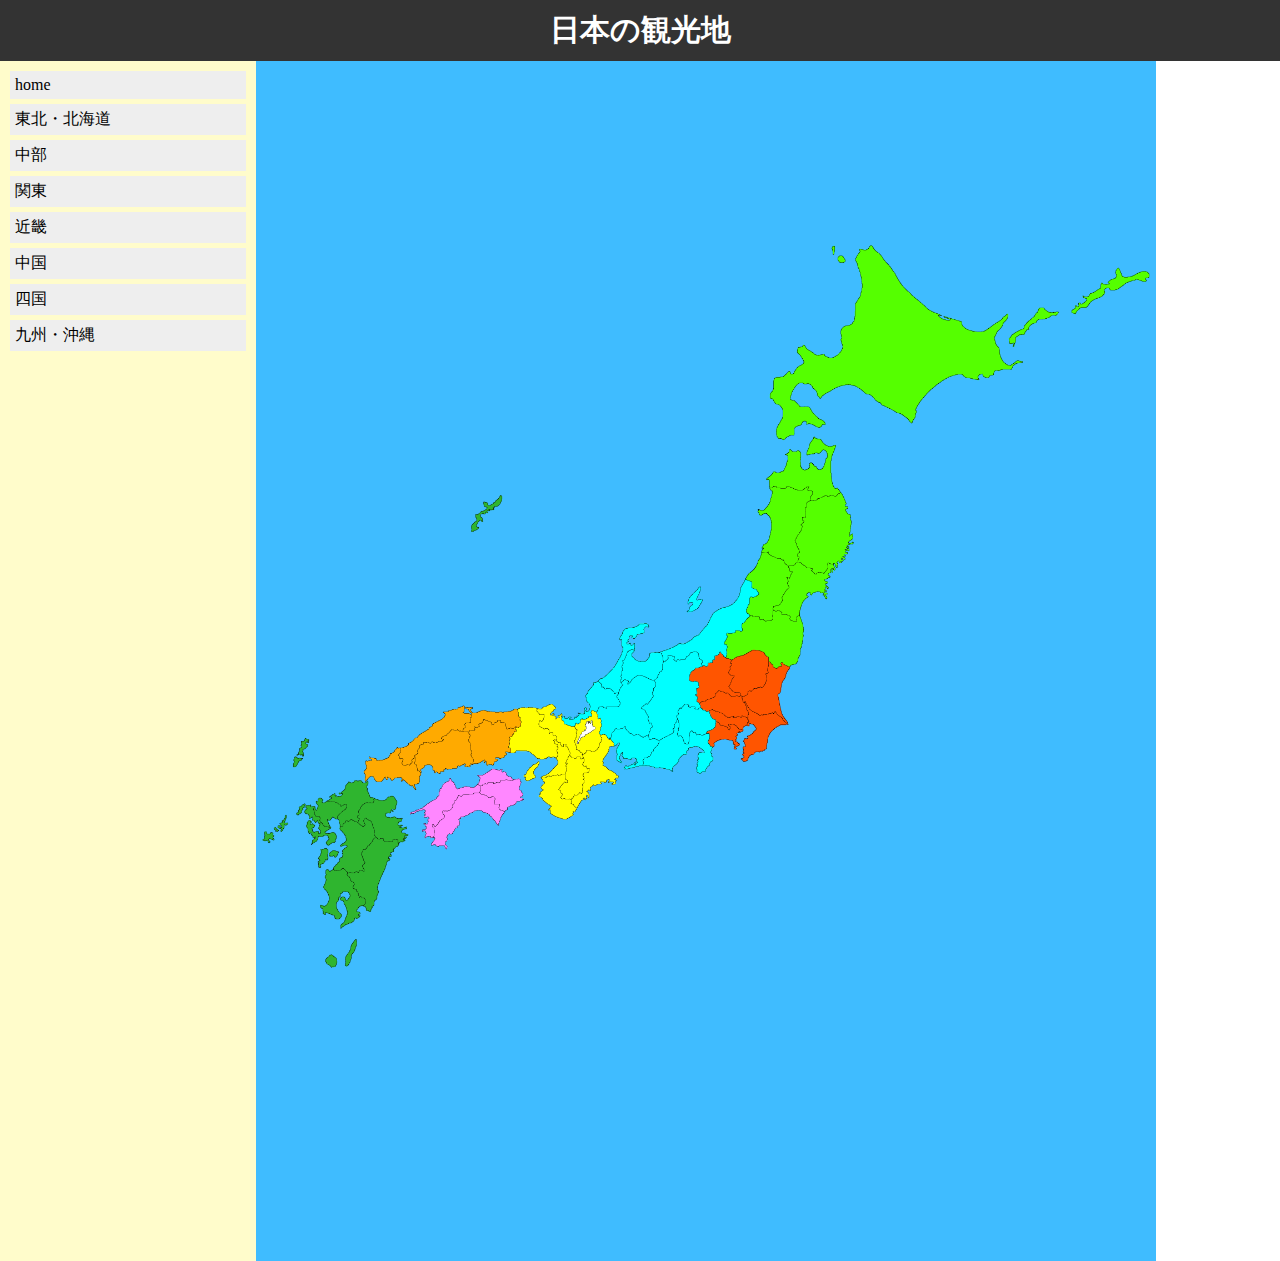
<file: index.html>
<!DOCTYPE html>
<html lang="ja">

<head>
    <meta charset="UTF-8">
    <title>home</title>
    <link rel="stylesheet" type="text/css" href="./css/index.css">
</head>

<body>
    <!-- <h1 id="title"><a >日本の観光地</a></h1> -->
    <h1 id="title"><a href="index.html">日本の観光地</a></h1>

    <div id="container">
        <div class="sidebar">
            <ul>
                <li><a href="index.html">home</a></li>
                <li><a href="hokkaidou・touhoku.html">東北・北海道</a></li>
                <li><a href="tyuubu.html">中部</a></li>
                <li><a href="kanto.html">関東</a></li>
                <li><a href="kinki.html">近畿</a></li>
                <li><a href="chugoku.html">中国</a></li>
                <li><a href="sikoku.html">四国</a></li>
                <li><a href="kyushu_okinawa.html">九州・沖縄</a></li>
            </ul>
        </div>
        <img src="img/全体２.PNG" usemap="#image-map" width="900px" height="1200px" id="tizu">

        <map name="image-map">
            <area target="" alt="東北・北海道" title="東北・北海道" href="hokkaidou・touhoku.html" coords="573,168,626,167,689,231,795,232,860,185,898,194,898,241,785,311,666,387,620,395,610,505,558,616,533,606,526,601,524,605,519,607,513,600,512,595,504,589,496,589,486,594,476,598,471,597,471,584,469,579,472,572,478,572,482,569,486,570,486,563,489,560,494,555,490,550,493,543,493,537,498,537,503,533,501,528,496,526,496,520,487,517,476,490,504,382,496,311,550,243" shape="poly">
            <area target="" alt="関東" title="関東" href="kanto.html" coords="561,619,534,607,529,604,525,602,526,605,520,610,516,605,513,603,512,601,511,599,507,595,506,593,503,592,500,592,497,591,491,593,488,595,484,596,476,601,472,599,469,599,467,596,465,594,463,596,460,598,460,601,458,602,456,604,454,604,450,607,447,605,443,608,439,610,437,612,434,615,432,619,437,621,440,621,444,626,440,629,441,634,440,635,441,637,441,642,444,644,444,648,450,652,451,650,454,657,460,661,459,669,452,671,450,673,453,673,454,678,452,681,452,683,454,686,460,689,494,719,534,715,548,692,562,646" shape="poly">
            <area target="" alt="中部" title="中部" href="tyuubu.html" coords="469,509,495,521,495,527,499,528,502,534,498,535,494,535,486,542,486,550,494,555,484,564,484,569,479,569,471,569,469,577,470,586,469,596,463,590,460,593,455,595,454,601,450,605,446,604,439,607,434,612,434,618,435,621,441,621,442,626,440,628,440,632,438,635,442,638,440,641,444,644,444,647,450,650,453,650,455,656,458,659,457,663,450,670,447,672,444,673,444,681,485,718,441,742,385,741,366,711,356,698,358,687,356,683,352,679,348,673,344,674,346,663,346,658,342,655,342,650,335,656,333,663,318,667,307,663,305,656,303,650,301,587,383,518" shape="poly">
            <area target="" alt="近畿" title="近畿" href="kinki.html" coords="385,742,355,698,358,687,348,673,344,674,345,659,342,655,340,652,335,650,336,655,327,659,324,665,318,667,308,665,305,660,303,610,256,620,263,655,265,661,264,667,260,669,261,674,254,678,253,688,263,709,278,749,296,782,344,770" shape="poly">
            <area target="" alt="中国" title="中国" href="chugoku.html" coords="255,619,264,659,264,665,259,669,260,674,253,678,252,688,262,707,235,706,208,711,175,720,163,739,137,728,114,720,108,722,87,686,161,638" shape="poly">
            <area target="" alt="四国" title="四国" href="sikoku.html" coords="277,750,295,782,174,814,147,751,163,741,175,720,208,711,235,706,262,707" shape="poly">
            <area target="" alt="九州" title="沖縄" href="kyushu_okinawa.html" coords="85,688,108,723,114,720,162,741,146,751,173,814,135,860,102,914,64,914,56,853,47,785,2,797,1,747,20,721,29,679,57,663" shape="poly">
            <area target="" alt="沖縄" title="沖縄" href="kyushu_okinawa.html" coords="231,450,77" shape="circle">
        </map>
</body>

</html>
</file>
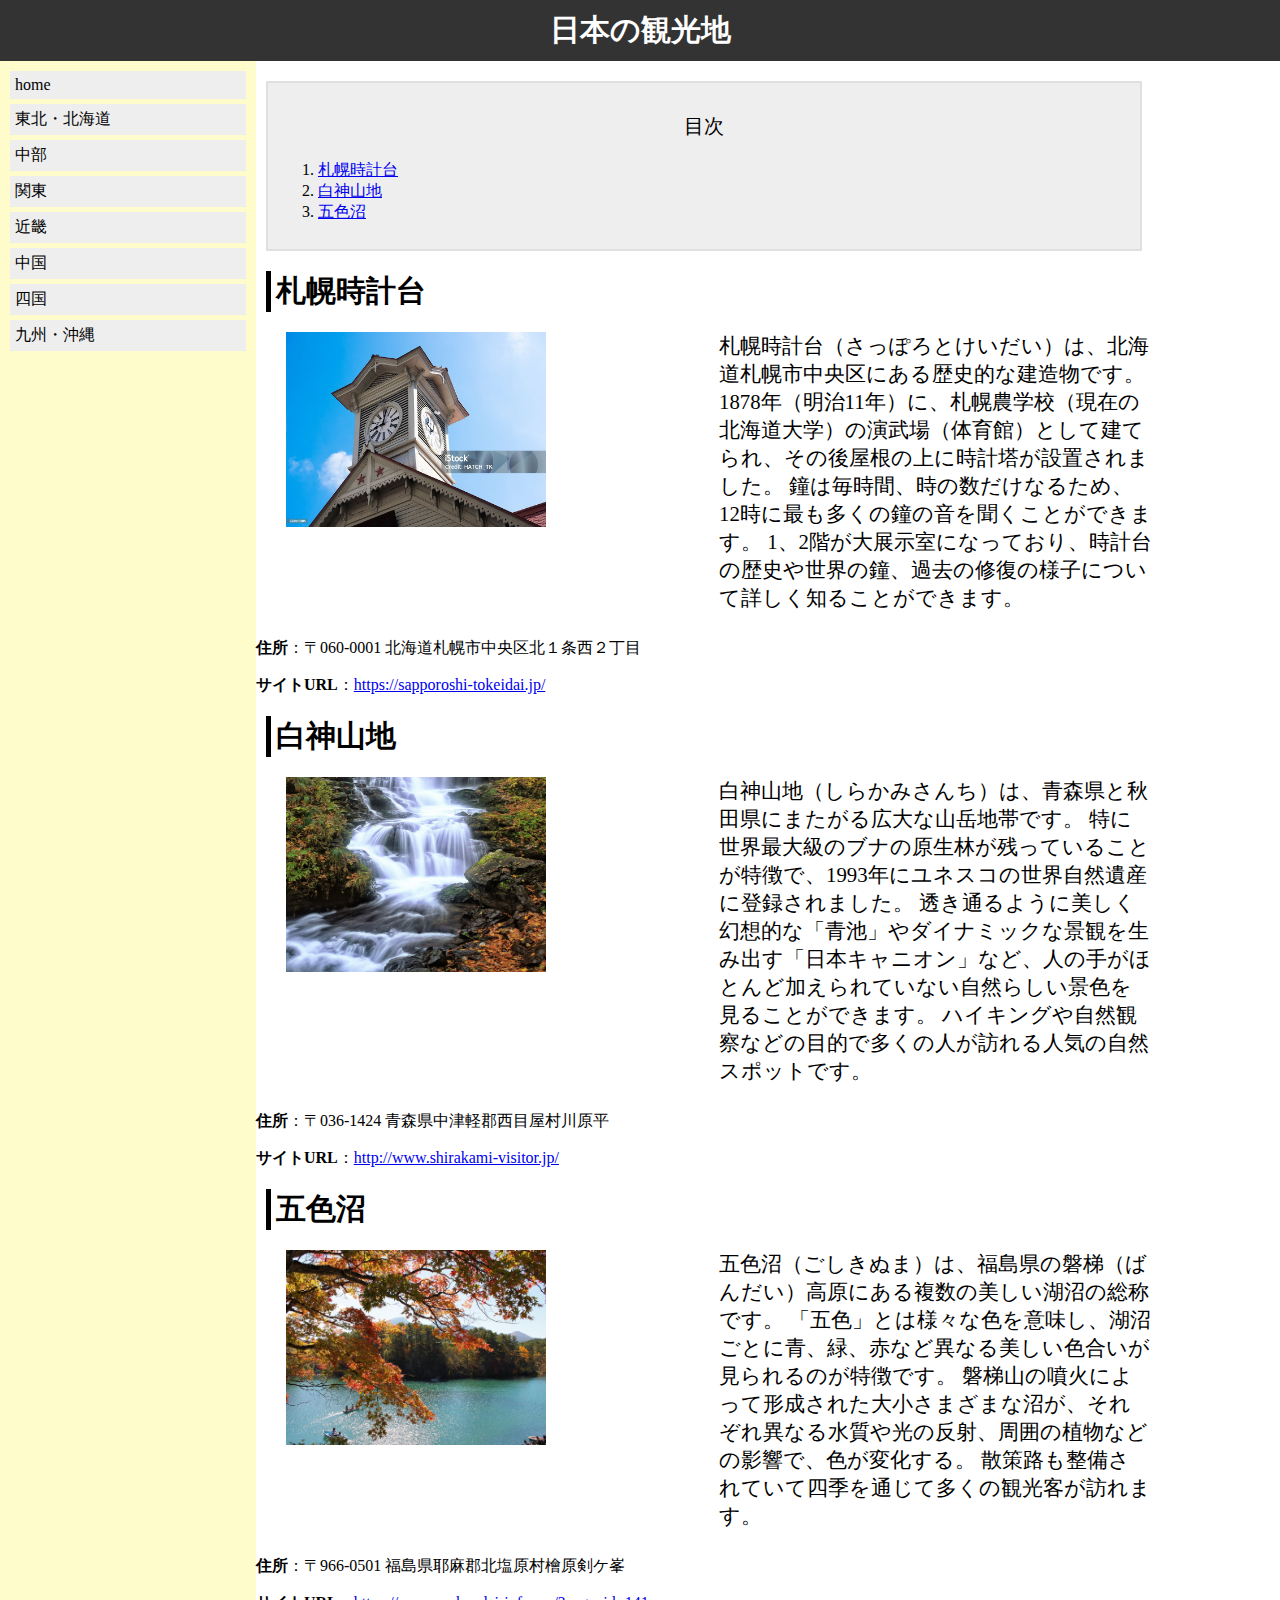
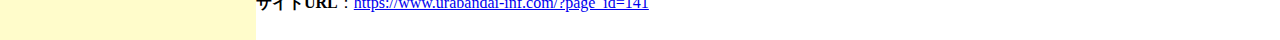
<file: hokkaidou・touhoku.html>
<!DOCTYPE html>
<html lang="ja">

<head>
    <meta charset="UTF-8">
    <title>hokkaidou・touhoku</title>
    <link rel="stylesheet" type="text/css" href="./css/index.css">
</head>

<body>
    <h1 id="title"><a href="index.html">日本の観光地</a></h1>

    <div id="container">
        <div class="sidebar">
            <ul>
                <li><a href="index.html">home</a></li>
                <li><a href="hokkaidou・touhoku.html">東北・北海道</a></li>
                <li><a href="tyuubu.html">中部</a></li>
                <li><a href="kanto.html">関東</a></li>
                <li><a href="kinki.html">近畿</a></li>
                <li><a href="chugoku.html">中国</a></li>
                <li><a href="sikoku.html">四国</a></li>
                <li><a href="kyushu_okinawa.html">九州・沖縄</a></li>
            </ul>
        </div>

        <div class="content">
            <div class="mokuji">
                <p>目次</p>
                <ol>
                    <li><a href="#id1">札幌時計台</a></li>
                    <li><a href="#id2">白神山地</a></li>
                    <li><a href="#id3">五色沼</a></li>
                </ol>
            </div>
            <div>
                <h2 id="id1">札幌時計台</h2>
            </div>
            <div id="container_2">
                <div class="shasin">
                    <img src="img/istockphoto-528498804-1024x1024.jpg" alt="札幌時計台の外観" width="260" height="195">
                </div>
                <div class="setumei">
                    札幌時計台（さっぽろとけいだい）は、北海道札幌市中央区にある歴史的な建造物です。
                    1878年（明治11年）に、札幌農学校（現在の北海道大学）の演武場（体育館）として建てられ、その後屋根の上に時計塔が設置されました。
                    鐘は毎時間、時の数だけなるため、12時に最も多くの鐘の音を聞くことができます。
                    1、2階が大展示室になっており、時計台の歴史や世界の鐘、過去の修復の様子について詳しく知ることができます。
                </div>
            </div>
            <div calss="shousai">
                <p><strong>住所</strong>：〒060-0001 北海道札幌市中央区北１条西２丁目</p>
                <p><strong>サイトURL</strong>：<a href="https://sapporoshi-tokeidai.jp/">https://sapporoshi-tokeidai.jp/</a>
                </p>
            </div>

            <div>
                <h2 id="id2">白神山地</h2>
            </div>
            <div id="container_2">
                <div class="shasin">
                    <img src="img/a-small-waterfall-2206085_1280.jpg" alt="白神山地の滝" width="260" height="195">
                </div>
                <div class="setumei">
                    白神山地（しらかみさんち）は、青森県と秋田県にまたがる広大な山岳地帯です。
                    特に世界最大級のブナの原生林が残っていることが特徴で、1993年にユネスコの世界自然遺産に登録されました。
                    透き通るように美しく幻想的な「青池」やダイナミックな景観を生み出す「日本キャニオン」など、人の手がほとんど加えられていない自然らしい景色を見ることができます。
                    ハイキングや自然観察などの目的で多くの人が訪れる人気の自然スポットです。
                </div>
            </div>
            <div calss="shousai">
                <p><strong>住所</strong>：〒036-1424 青森県中津軽郡西目屋村川原平</p>
                <p><strong>サイトURL</strong>：<a
                        href="http://www.shirakami-visitor.jp/">http://www.shirakami-visitor.jp/</a></p>
            </div>

            <div>
                <h2 id="id3">五色沼</h2>
            </div>
            <div id="container_2">
                <div class="shasin">
                    <img src="img/mt-bandai-1199204_1280.jpg" alt="五色沼" width="260" height="195">
                </div>
                <div class="setumei">
                    五色沼（ごしきぬま）は、福島県の磐梯（ばんだい）高原にある複数の美しい湖沼の総称です。
                    「五色」とは様々な色を意味し、湖沼ごとに青、緑、赤など異なる美しい色合いが見られるのが特徴です。
                    磐梯山の噴火によって形成された大小さまざまな沼が、それぞれ異なる水質や光の反射、周囲の植物などの影響で、色が変化する。
                    散策路も整備されていて四季を通じて多くの観光客が訪れます。
                </div>
            </div>
            <div calss="shousai">
                <p><strong>住所</strong>：〒966-0501 福島県耶麻郡北塩原村檜原剣ケ峯</p>
                <p><strong>サイトURL</strong>：<a
                        href="https://www.urabandai-inf.com/?page_id=141">https://www.urabandai-inf.com/?page_id=141</a>
                </p>
            </div>
        </div>
    </div>
</body>

</html>
</file>
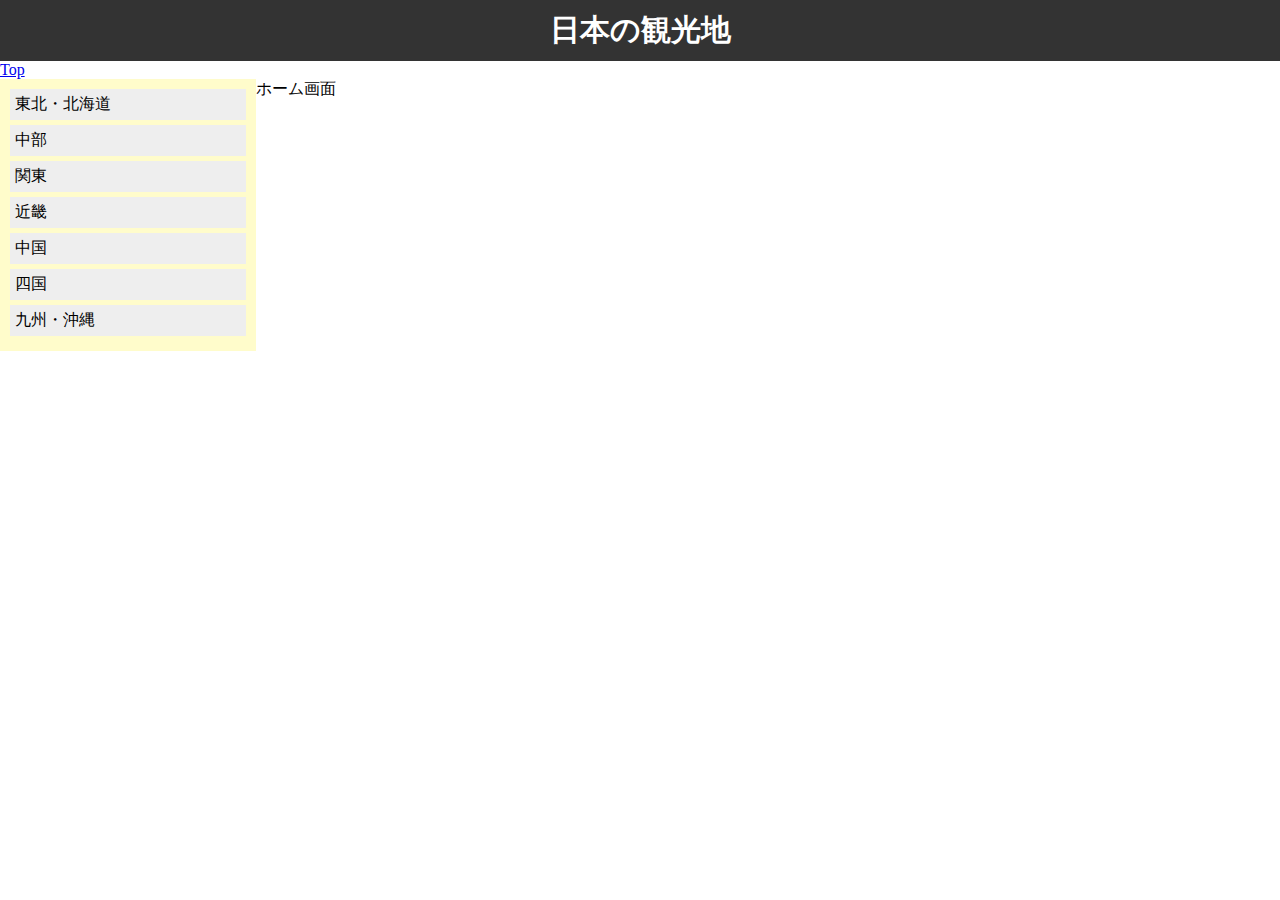
<file: imdex.html>
<!DOCTYPE html>
<html lang="ja">

<head>
    <meta charset="UTF-8">
    <title>home</title>
    <link rel="stylesheet" type="text/css" href="./css/index.css">
</head>

<body>
    <!-- <h1 id="title"><a >日本の観光地</a></h1> -->
    <h1 id="title"><a href="home.html">日本の観光地</a></h1>

    <a href="#" id="top">Top</a>

    <div id="container">
        <div class="sidebar">
            <ul>
                <li><a href="">東北・北海道</a></li>
                <li><a href="">中部</a></li>
                <li><a href="kantou.html">関東</a></li>
                <li><a href="">近畿</a></li>
                <li><a href="">中国</a></li>
                <li><a href="">四国</a></li>
                <li><a href="">九州・沖縄</a></li>
            </ul>
        </div>
        ホーム画面
</body>

</html>
</file>
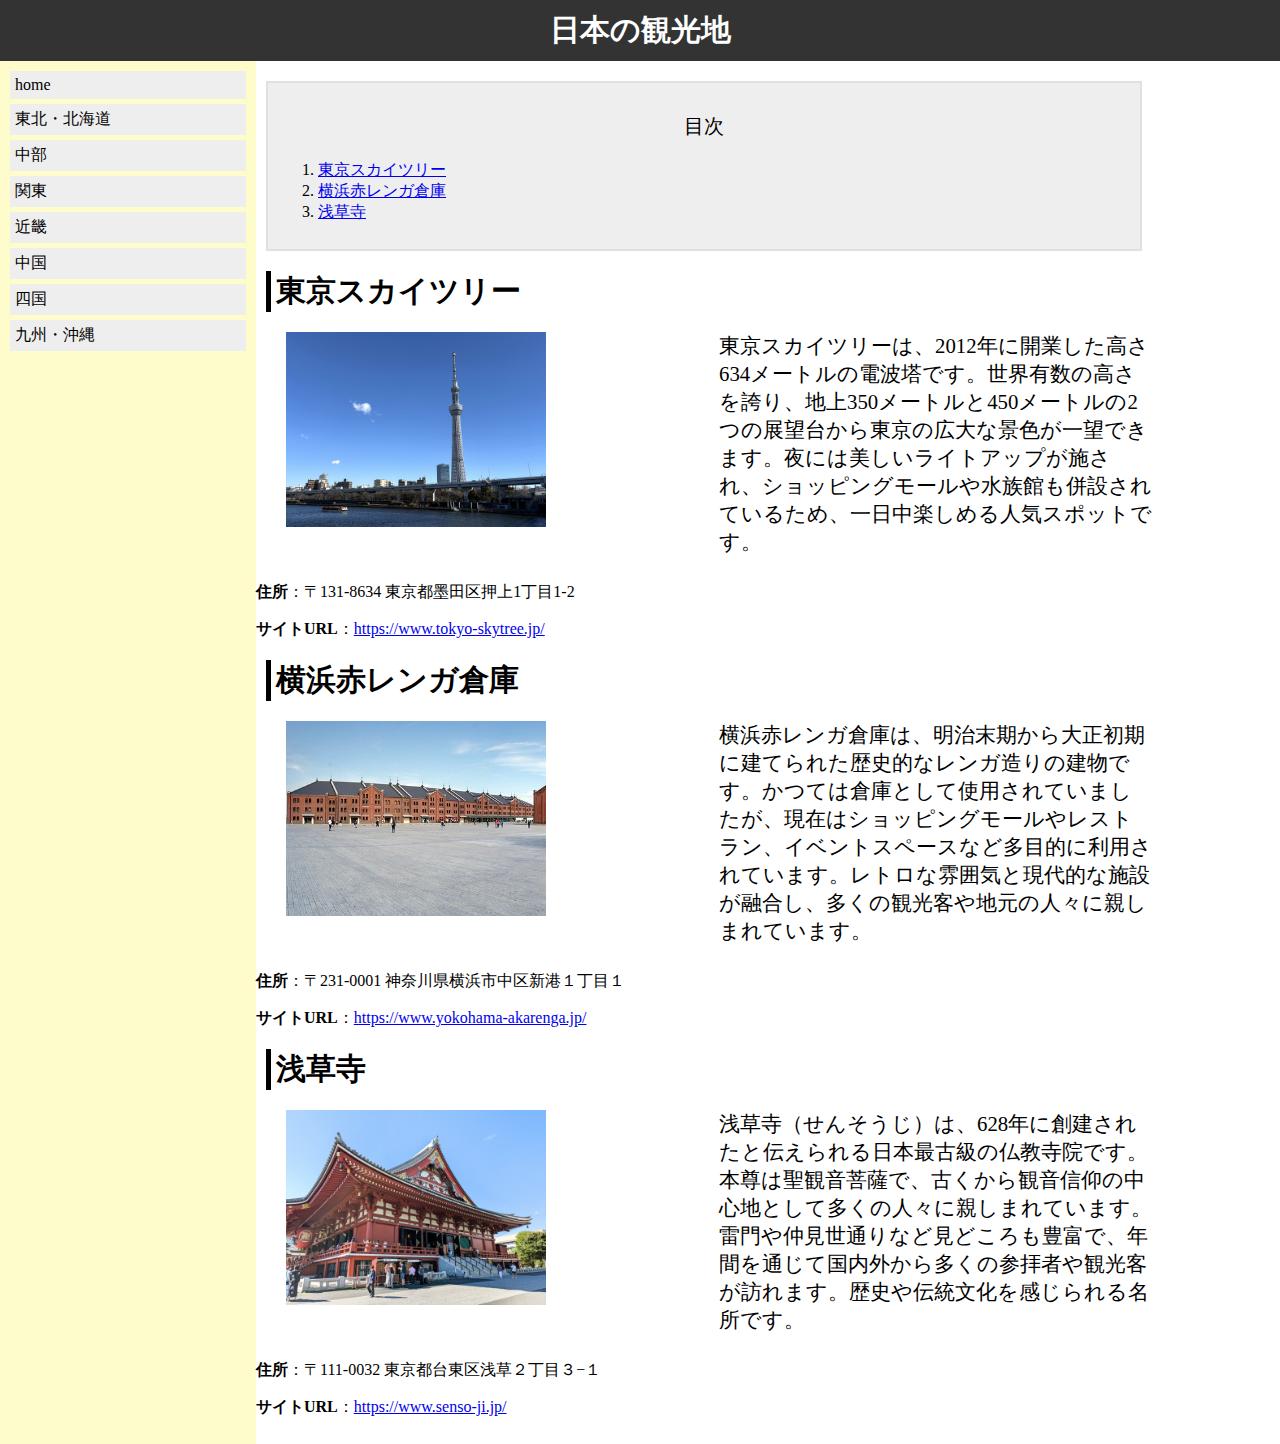
<file: kanto.html>
<!DOCTYPE html>
<html lang="ja">

<head>
    <meta charset="UTF-8">
    <title>kantou</title>
    <link rel="stylesheet" type="text/css" href="./css/index.css">
</head>

<body>
    <h1 id="title"><a href="index.html">日本の観光地</a></h1>

    <div id="container">
        <div class="sidebar">
            <ul>
                <li><a href="index.html">home</a></li>
                <li><a href="hokkaidou・touhoku.html">東北・北海道</a></li>
                <li><a href="tyuubu.html">中部</a></li>
                <li><a href="kanto.html">関東</a></li>
                <li><a href="kinki.html">近畿</a></li>
                <li><a href="chugoku.html">中国</a></li>
                <li><a href="sikoku.html">四国</a></li>
                <li><a href="kyushu_okinawa.html">九州・沖縄</a></li>
            </ul>
        </div>

        <div class="content">
            <div class="mokuji">
                <p>目次</p>
                <ol>
                    <li><a href="#id1">東京スカイツリー</a></li>
                    <li><a href="#id2">横浜赤レンガ倉庫</a></li>
                    <li><a href="#id3">浅草寺</a></li>
                </ol>
            </div>
            <div>
                <h2 id="id1">東京スカイツリー</h2>
            </div>
            <div id="container_2">
                <div class="shasin">
                    <img src="img/32028894_s.jpg" alt="東京タワーの外観" width="260" height="195">
                </div>
                <div class="setumei">
                    東京スカイツリーは、2012年に開業した高さ634メートルの電波塔です。世界有数の高さを誇り、地上350メートルと450メートルの2つの展望台から東京の広大な景色が一望できます。夜には美しいライトアップが施され、ショッピングモールや水族館も併設されているため、一日中楽しめる人気スポットです。
                </div>
            </div>
            <div calss="shousai">
                <p><strong>住所</strong>：〒131-8634 東京都墨田区押上1丁目1-2</p>
                <p><strong>サイトURL</strong>：<a href="https://www.tokyo-skytree.jp/">https://www.tokyo-skytree.jp/</a></p>
            </div>

            <div>
                <h2 id="id2">横浜赤レンガ倉庫</h2>
            </div>
            <div id="container_2">
                <div class="shasin">
                    <img src="img/architecture-3090014_640.jpg" alt="横浜赤レンガ倉庫の外観" width="260" height="195">
                </div>
                <div class="setumei">
                    横浜赤レンガ倉庫は、明治末期から大正初期に建てられた歴史的なレンガ造りの建物です。かつては倉庫として使用されていましたが、現在はショッピングモールやレストラン、イベントスペースなど多目的に利用されています。レトロな雰囲気と現代的な施設が融合し、多くの観光客や地元の人々に親しまれています。
                </div>
            </div>
            <div calss="shousai">
                <p><strong>住所</strong>：〒231-0001 神奈川県横浜市中区新港１丁目１</p>
                <p><strong>サイトURL</strong>：<a
                        href="https://www.yokohama-akarenga.jp/">https://www.yokohama-akarenga.jp/</a></p>
            </div>

            <div>
                <h2 id="id3">浅草寺</h2>
            </div>
            <div id="container_2">
                <div class="shasin">
                    <img src="img/32313545_s.jpg" alt="浅草寺の外観" width="260" height="195">
                </div>
                <div class="setumei">
                    浅草寺（せんそうじ）は、628年に創建されたと伝えられる日本最古級の仏教寺院です。本尊は聖観音菩薩で、古くから観音信仰の中心地として多くの人々に親しまれています。雷門や仲見世通りなど見どころも豊富で、年間を通じて国内外から多くの参拝者や観光客が訪れます。歴史や伝統文化を感じられる名所です。
                </div>
            </div>
            <div calss="shousai">
                <p><strong>住所</strong>：〒111-0032 東京都台東区浅草２丁目３−１</p>
                <p><strong>サイトURL</strong>：<a href="https://www.senso-ji.jp/">https://www.senso-ji.jp/</a></p>
            </div>

        </div>
    </div>
</body>

</html>
</file>
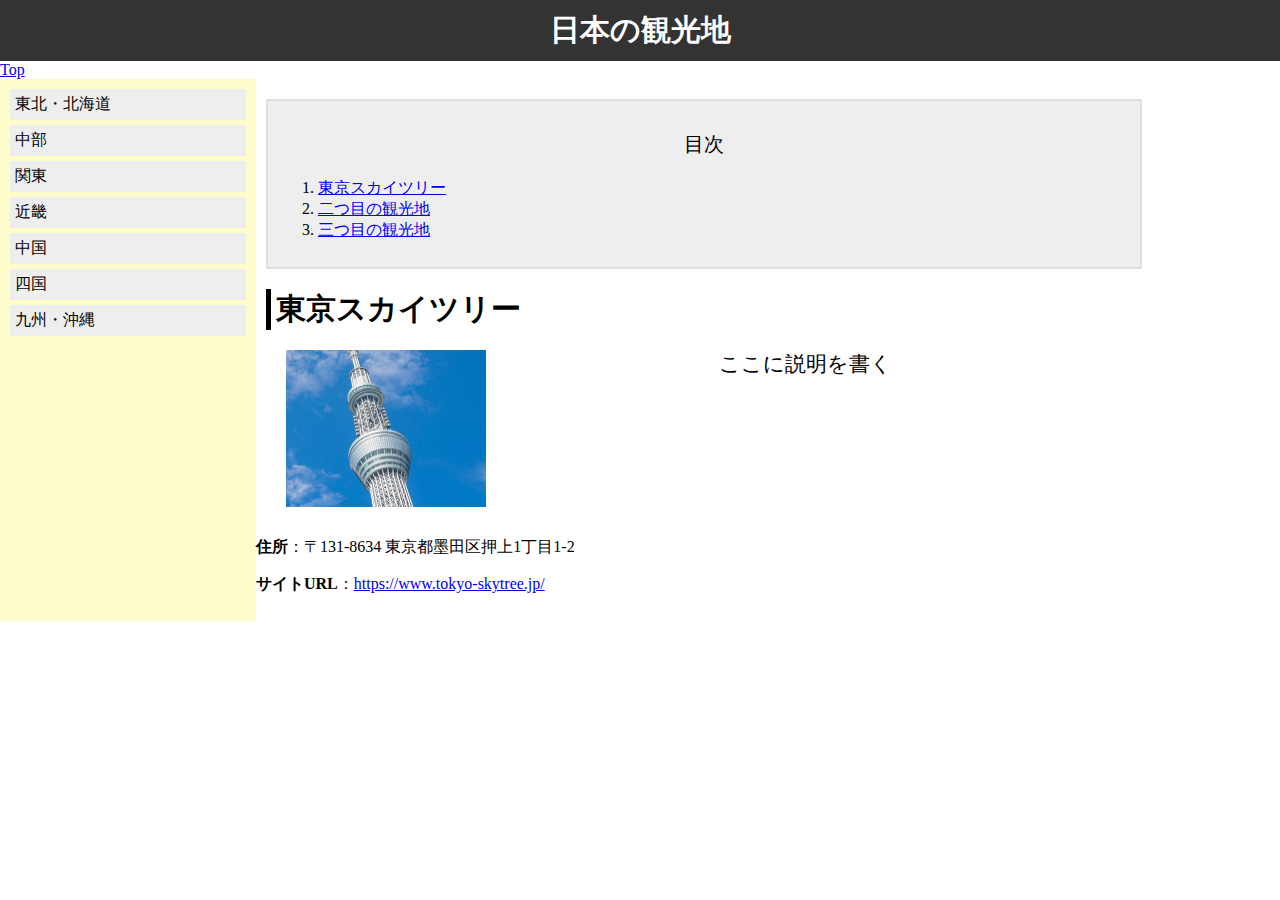
<file: kantou.html>
<!DOCTYPE html>
<html lang="ja">

<head>
    <meta charset="UTF-8">
    <title>kantou</title>
    <link rel="stylesheet" type="text/css" href="./css/index.css">
</head>

<body>
    <h1 id="title"><a href="home.html">日本の観光地</a></h1>

    <a href="#" id="top">Top</a>

    <div id="container">
        <div class="sidebar">
            <ul>
                <li><a href="">東北・北海道</a></li>
                <li><a href="">中部</a></li>
                <li><a href="kantou.html">関東</a></li>
                <li><a href="">近畿</a></li>
                <li><a href="">中国</a></li>
                <li><a href="">四国</a></li>
                <li><a href="">九州・沖縄</a></li>
            </ul>
        </div>

        <div class="content">
            <div class="mokuji">
                <p>目次</p>
                <ol>
                    <li><a href="#id1">東京スカイツリー</a></li>
                    <li><a href="#id2">二つ目の観光地</a></li>
                    <li><a href="#id3">三つ目の観光地</a></li>
                </ol>
            </div>
            <div>
                <h2 id="id1">東京スカイツリー</h2>
            </div>
            <div id="container_2">
                <div class="shasin">
                    <img src="img/sky.jpg" alt="東京タワーの外観" width="200" height="157">
                    <!-- <img src="img/sky.jpg" alt="東京タワーの外観" width="400" height="315"> -->
                </div>
                <div class="setumei">
                    ここに説明を書く
                </div>
            </div>
            <div calss="shousai">
                <p><strong>住所</strong>：〒131-8634 東京都墨田区押上1丁目1-2</p>
                <p><strong>サイトURL</strong>：<a href="https://www.tokyo-skytree.jp/">https://www.tokyo-skytree.jp/</a></p>
            </div>
        </div>
    </div>
</body>

</html>
</file>
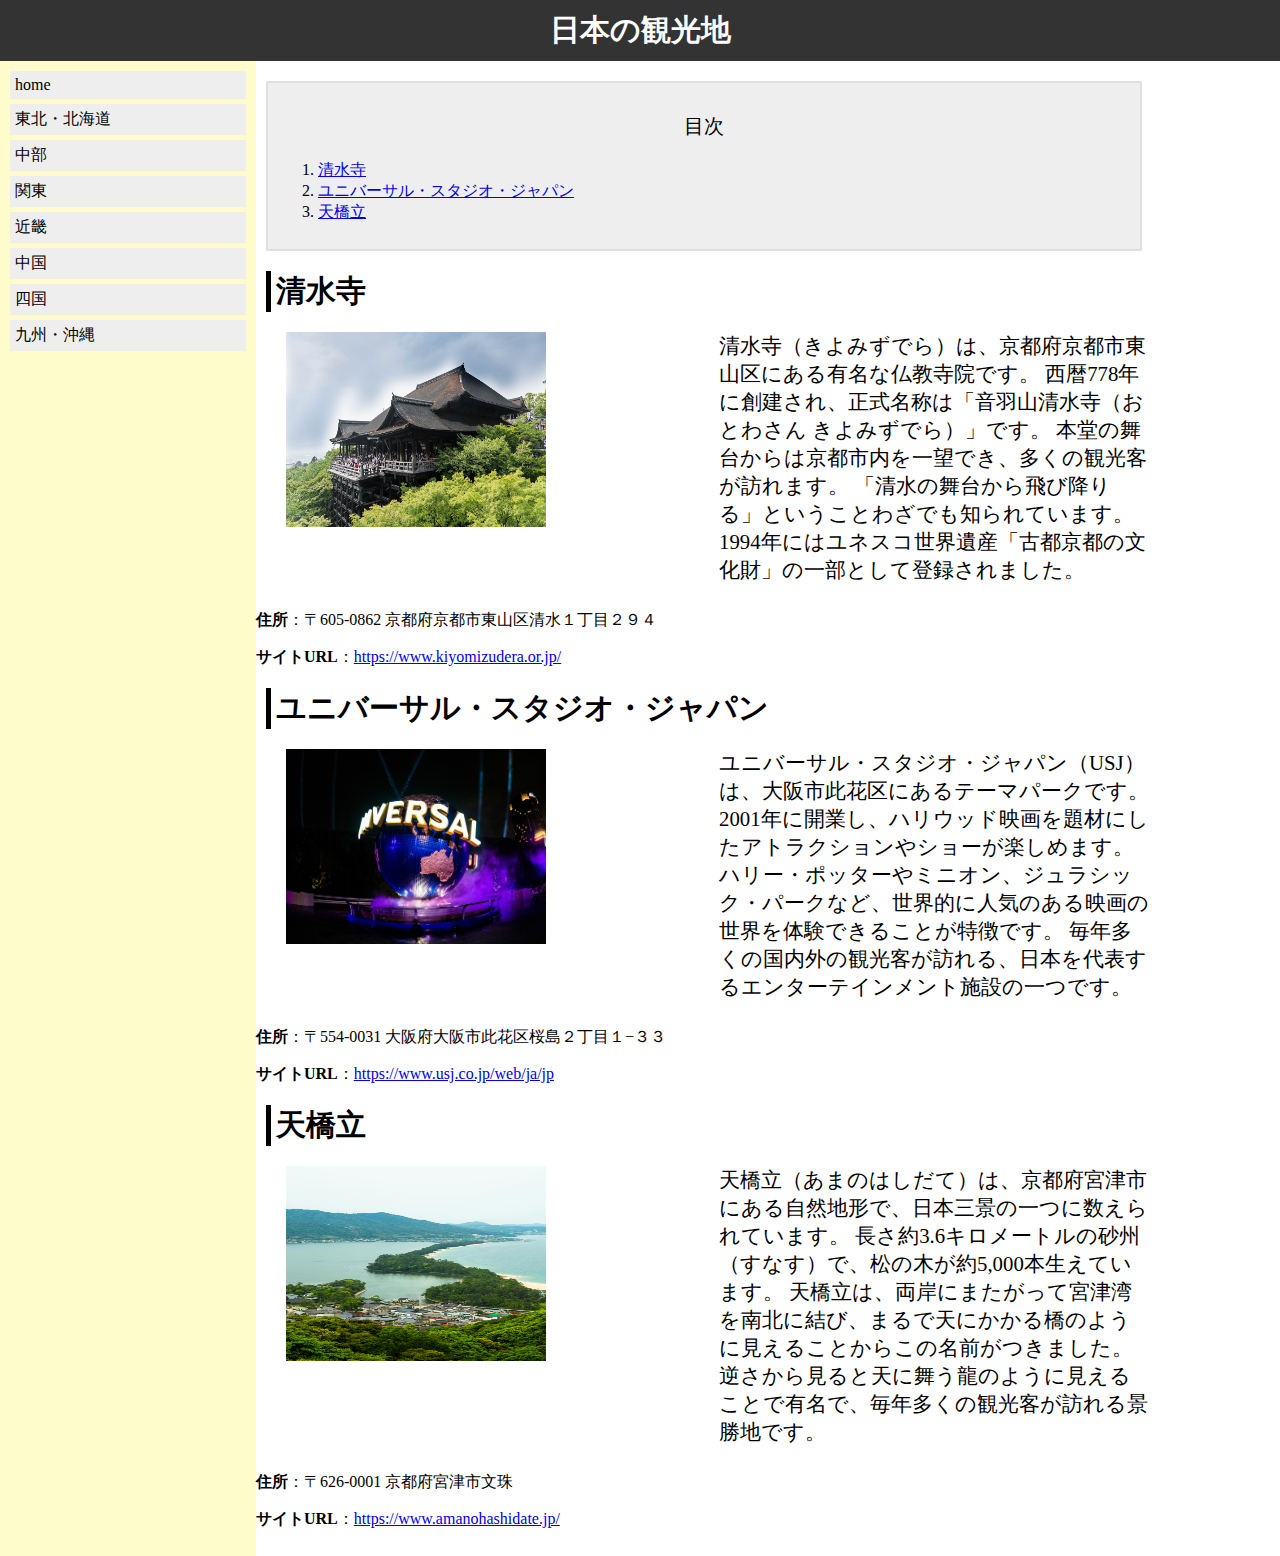
<file: kinki.html>
<!DOCTYPE html>
<html lang="ja">

<head>
    <meta charset="UTF-8">
    <title>kinki</title>
    <link rel="stylesheet" type="text/css" href="./css/index.css">
</head>

<body>
    <h1 id="title"><a href="index.html">日本の観光地</a></h1>

    <div id="container">
        <div class="sidebar">
            <ul>
                <li><a href="index.html">home</a></li>
                <li><a href="hokkaidou・touhoku.html">東北・北海道</a></li>
                <li><a href="tyuubu.html">中部</a></li>
                <li><a href="kanto.html">関東</a></li>
                <li><a href="kinki.html">近畿</a></li>
                <li><a href="chugoku.html">中国</a></li>
                <li><a href="sikoku.html">四国</a></li>
                <li><a href="kyushu_okinawa.html">九州・沖縄</a></li>
            </ul>
        </div>

        <div class="content">
            <div class="mokuji">
                <p>目次</p>
                <ol>
                    <li><a href="#id1">清水寺</a></li>
                    <li><a href="#id2">ユニバーサル・スタジオ・ジャパン</a></li>
                    <li><a href="#id3">天橋立</a></li>
                </ol>
            </div>
            <div>
                <h2 id="id1">清水寺</h2>
            </div>
            <div id="container_2">
                <div class="shasin">
                    <img src="img/japan-1432858_1280.jpg" alt="清水寺の外観" width="260" height="195">
                </div>
                <div class="setumei">
                    清水寺（きよみずでら）は、京都府京都市東山区にある有名な仏教寺院です。
                    西暦778年に創建され、正式名称は「音羽山清水寺（おとわさん きよみずでら）」です。
                    本堂の舞台からは京都市内を一望でき、多くの観光客が訪れます。
                    「清水の舞台から飛び降りる」ということわざでも知られています。
                    1994年にはユネスコ世界遺産「古都京都の文化財」の一部として登録されました。
                </div>
            </div>
            <div calss="shousai">
                <p><strong>住所</strong>：〒605-0862 京都府京都市東山区清水１丁目２９４</p>
                <p><strong>サイトURL</strong>：<a href="https://www.kiyomizudera.or.jp/">https://www.kiyomizudera.or.jp/</a></p>
            </div>

            <div>
                <h2 id="id2">ユニバーサル・スタジオ・ジャパン</h2>
            </div>
            <div id="container_2">
                <div class="shasin">
                    <img src="img/usj-1914934_1280.jpg" alt="USJの地球儀" width="260" height="195">
                </div>
                <div class="setumei">
                    ユニバーサル・スタジオ・ジャパン（USJ）は、大阪市此花区にあるテーマパークです。
                    2001年に開業し、ハリウッド映画を題材にしたアトラクションやショーが楽しめます。
                    ハリー・ポッターやミニオン、ジュラシック・パークなど、世界的に人気のある映画の世界を体験できることが特徴です。
                    毎年多くの国内外の観光客が訪れる、日本を代表するエンターテインメント施設の一つです。
                </div>
            </div>
            <div calss="shousai">
                <p><strong>住所</strong>：〒554-0031 大阪府大阪市此花区桜島２丁目１−３３</p>
                <p><strong>サイトURL</strong>：<a href="https://www.usj.co.jp/web/ja/jp">https://www.usj.co.jp/web/ja/jp</a></p>
            </div>

            <div>
                <h2 id="id3">天橋立</h2>
            </div>
            <div id="container_2">
                <div class="shasin">
                    <img src="img/pexels-ryutaro-5220091.jpg" alt="天橋立" width="260" height="195">
                </div>
                <div class="setumei">
                    天橋立（あまのはしだて）は、京都府宮津市にある自然地形で、日本三景の一つに数えられています。
                    長さ約3.6キロメートルの砂州（すなす）で、松の木が約5,000本生えています。
                    天橋立は、両岸にまたがって宮津湾を南北に結び、まるで天にかかる橋のように見えることからこの名前がつきました。
                    逆さから見ると天に舞う龍のように見えることで有名で、毎年多くの観光客が訪れる景勝地です。
                </div>
            </div>
            <div calss="shousai">
                <p><strong>住所</strong>：〒626-0001 京都府宮津市文珠</p>
                <p><strong>サイトURL</strong>：<a href="https://www.amanohashidate.jp/">https://www.amanohashidate.jp/</a></p>
            </div>
        </div>
    </div>
</body>

</html>
</file>
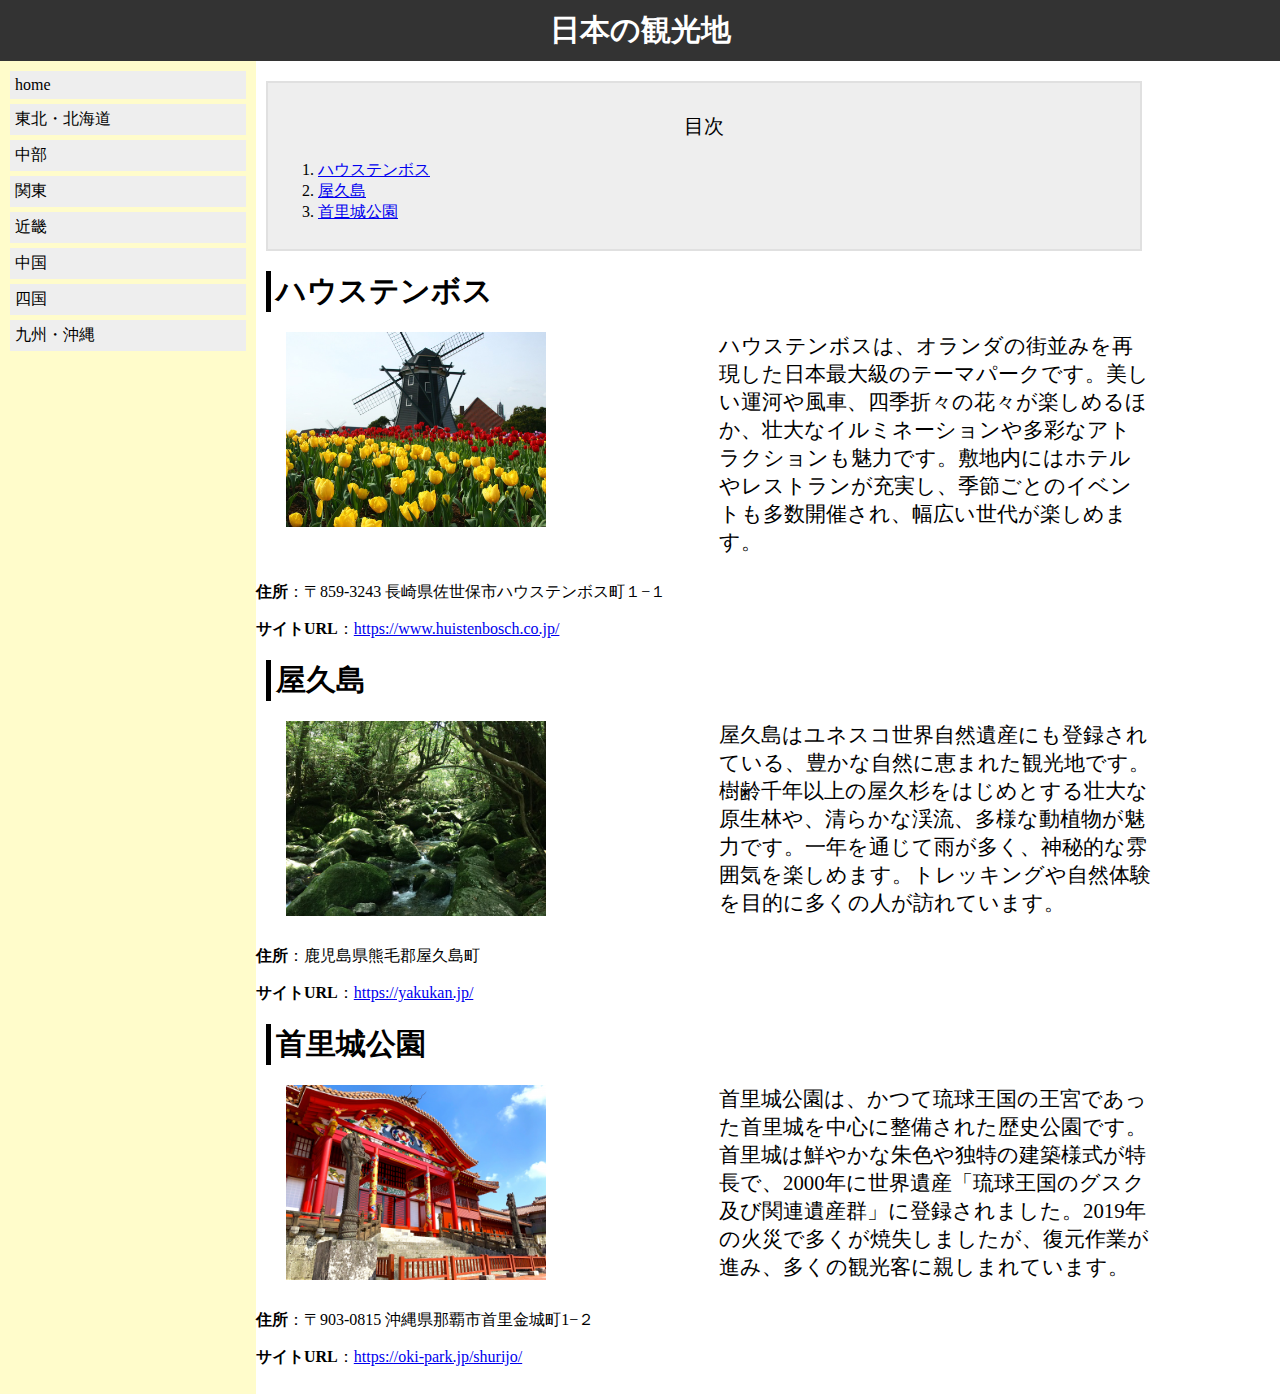
<file: kyushu_okinawa.html>
<!DOCTYPE html>
<html lang="ja">

<head>
    <meta charset="UTF-8">
    <title>kyushu_okinawa</title>
    <link rel="stylesheet" type="text/css" href="./css/index.css">
</head>

<body>
    <h1 id="title"><a href="index.html">日本の観光地</a></h1>

    <div id="container">
        <div class="sidebar">
            <ul>
                <li><a href="index.html">home</a></li>
                <li><a href="hokkaidou・touhoku.html">東北・北海道</a></li>
                <li><a href="tyuubu.html">中部</a></li>
                <li><a href="kanto.html">関東</a></li>
                <li><a href="kinki.html">近畿</a></li>
                <li><a href="chugoku.html">中国</a></li>
                <li><a href="sikoku.html">四国</a></li>
                <li><a href="kyushu_okinawa.html">九州・沖縄</a></li>
            </ul>
        </div>

        <div class="content">
            <div class="mokuji">
                <p>目次</p>
                <ol>
                    <li><a href="#id1">ハウステンボス</a></li>
                    <li><a href="#id2">屋久島</a></li>
                    <li><a href="#id3">首里城公園</a></li>
                </ol>
            </div>
            <div>
                <h2 id="id1">ハウステンボス</h2>
            </div>
            <div id="container_2">
                <div class="shasin">
                    <img src="img/01.jpg" alt="ハウステンボスの外観" width="260" height="195">
                </div>
                <div class="setumei">
                    ハウステンボスは、オランダの街並みを再現した日本最大級のテーマパークです。美しい運河や風車、四季折々の花々が楽しめるほか、壮大なイルミネーションや多彩なアトラクションも魅力です。敷地内にはホテルやレストランが充実し、季節ごとのイベントも多数開催され、幅広い世代が楽しめます。
                </div>
            </div>
            <div calss="shousai">
                <p><strong>住所</strong>：〒859-3243 長崎県佐世保市ハウステンボス町１−１</p>
                <p><strong>サイトURL</strong>：<a href="https://www.huistenbosch.co.jp/">https://www.huistenbosch.co.jp/</a>
                </p>
            </div>

            <div>
                <h2 id="id2">屋久島</h2>
            </div>
            <div id="container_2">
                <div class="shasin">
                    <img src="img/yakushima-463227_640.jpg" alt="屋久島の外観" width="260" height="195">
                </div>
                <div class="setumei">
                    屋久島はユネスコ世界自然遺産にも登録されている、豊かな自然に恵まれた観光地です。樹齢千年以上の屋久杉をはじめとする壮大な原生林や、清らかな渓流、多様な動植物が魅力です。一年を通じて雨が多く、神秘的な雰囲気を楽しめます。トレッキングや自然体験を目的に多くの人が訪れています。
                </div>
            </div>
            <div calss="shousai">
                <p><strong>住所</strong>：鹿児島県熊毛郡屋久島町</p>
                <p><strong>サイトURL</strong>：<a href="https://yakukan.jp/">https://yakukan.jp/</a></p>
            </div>

            <div>
                <h2 id="id3">首里城公園</h2>
            </div>
            <div id="container_2">
                <div class="shasin">
                    <img src="img/23125004_s.jpg" alt="首里城公園の外観" width="260" height="195">
                </div>
                <div class="setumei">
                    首里城公園は、かつて琉球王国の王宮であった首里城を中心に整備された歴史公園です。首里城は鮮やかな朱色や独特の建築様式が特長で、2000年に世界遺産「琉球王国のグスク及び関連遺産群」に登録されました。2019年の火災で多くが焼失しましたが、復元作業が進み、多くの観光客に親しまれています。
                </div>
            </div>
            <div calss="shousai">
                <p><strong>住所</strong>：〒903-0815 沖縄県那覇市首里金城町1−２</p>
                <p><strong>サイトURL</strong>：<a href="https://oki-park.jp/shurijo/">https://oki-park.jp/shurijo/</a></p>
            </div>

        </div>
    </div>
</body>

</html>
</file>
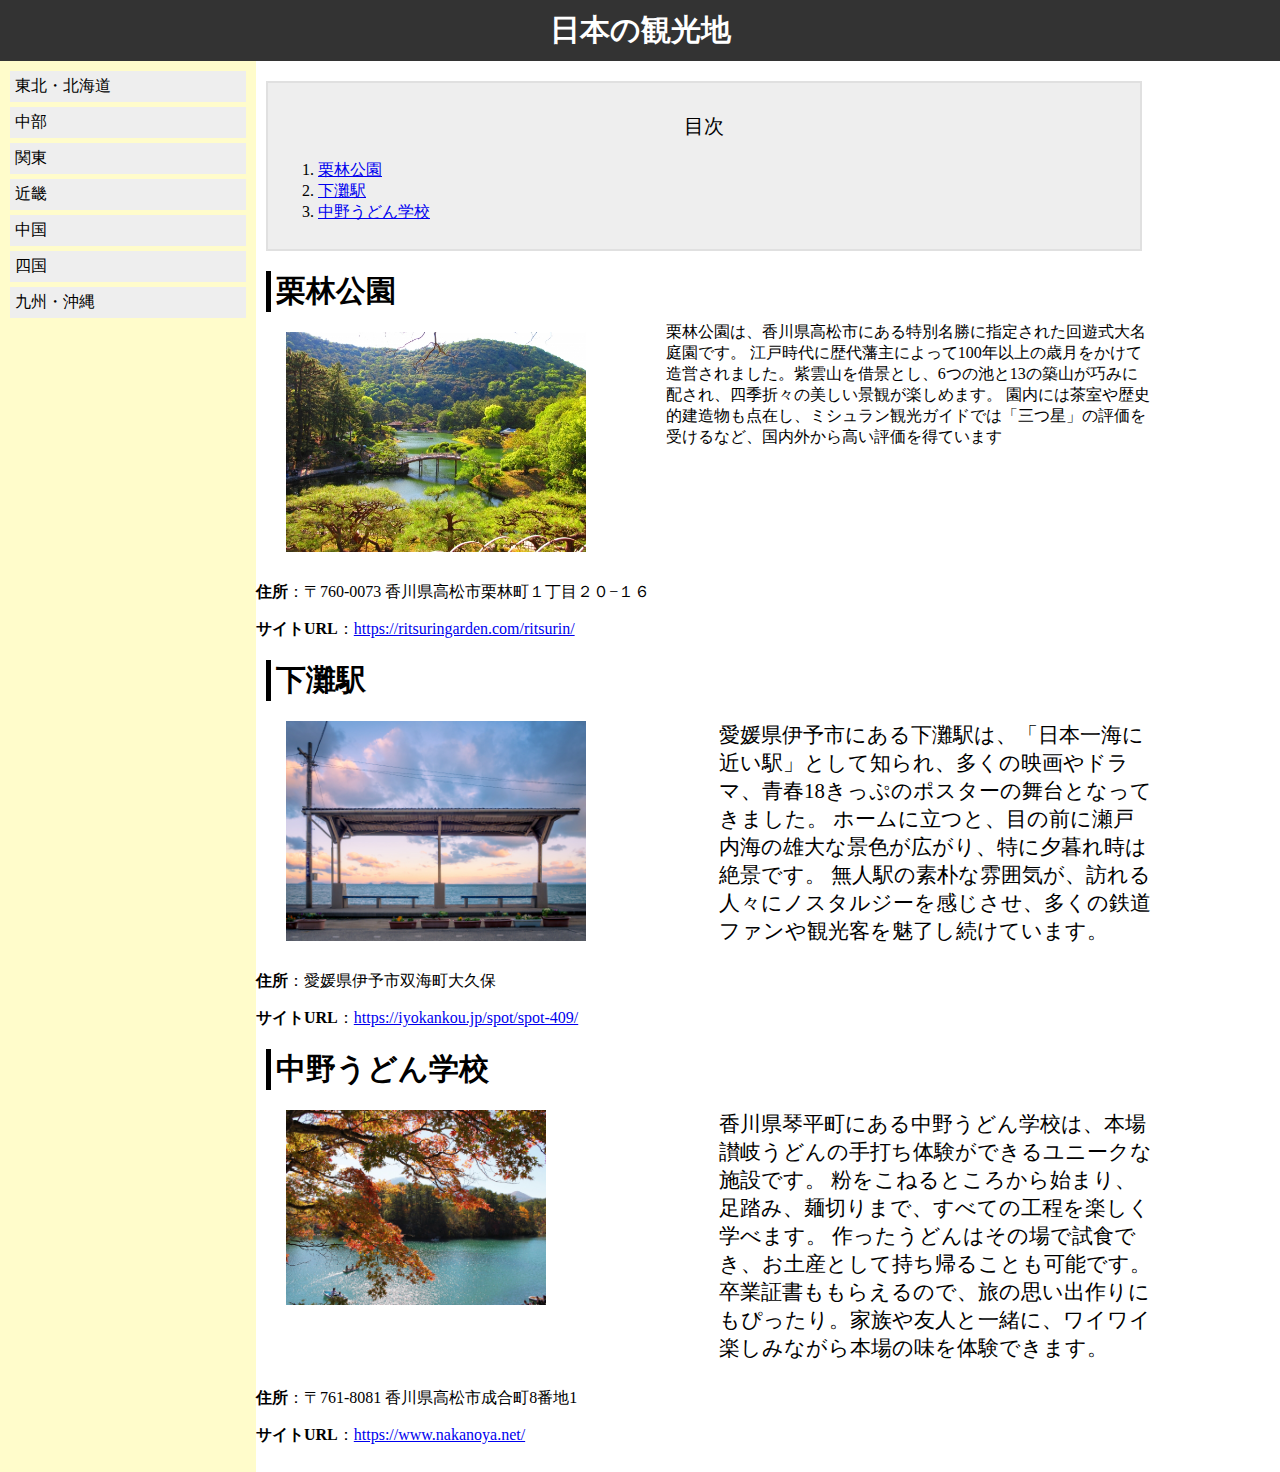
<file: sikoku.html>
<!DOCTYPE html>
<html lang="ja">

<head>
    <meta charset="UTF-8">
    <title>四国地方</title>
    <link rel="stylesheet" type="text/css" href="./css/index.css">
</head>

<body>
    <h1 id="title"><a href="index.html">日本の観光地</a></h1>

    <div id="container">
        <div class="sidebar">
            <ul>
                <li><a href="hokkaidou・touhoku.html">東北・北海道</a></li>
                <li><a href="">中部</a></li>
                <li><a href="kanto.html">関東</a></li>
                <li><a href="kinki.html">近畿</a></li>
                <li><a href="chugoku.html">中国</a></li>
                <li><a href="">四国</a></li>
                <li><a href="">九州・沖縄</a></li>
            </ul>
        </div>

        <div class="content">
            <div class="mokuji">
                <p>目次</p>
                <ol>
                    <li><a href="#id1"> 栗林公園</a></li>
                    <li><a href="#id2">下灘駅</a></li>
                    <li><a href="#id3">中野うどん学校</a></li>
                </ol>
            </div>
            <div>
                <h2 id="id1"> 栗林公園</h2>
            </div>
            <div id="container_2">
                <div class="shasin">
                    <img src="img\栗林公園.jpg" alt="栗林公園" width="300" height="220">
                </div>
                <div class="setumei">
                </div>
                栗林公園は、香川県高松市にある特別名勝に指定された回遊式大名庭園です。
                江戸時代に歴代藩主によって100年以上の歳月をかけて造営されました。紫雲山を借景とし、6つの池と13の築山が巧みに配され、四季折々の美しい景観が楽しめます。
                園内には茶室や歴史的建造物も点在し、ミシュラン観光ガイドでは「三つ星」の評価を受けるなど、国内外から高い評価を得ています
            </div>
            <div calss="shousai">
                <p><strong>住所</strong>：〒760-0073 香川県高松市栗林町１丁目２０−１６</p>
                <p><strong>サイトURL</strong>：<a href="https://ritsuringarden.com/ritsurin/">https://ritsuringarden.com/ritsurin/</a>
                </p>
            </div>

            <div>
                <h2 id="id2">下灘駅</h2>
            </div>
            <div id="container_2">
                <div class="shasin">
                    <img src="img\下灘駅.jpg" alt="下灘駅" width="300" height="220">
                </div>
                <div class="setumei">
                    愛媛県伊予市にある下灘駅は、「日本一海に近い駅」として知られ、多くの映画やドラマ、青春18きっぷのポスターの舞台となってきました。
                    ホームに立つと、目の前に瀬戸内海の雄大な景色が広がり、特に夕暮れ時は絶景です。
                    無人駅の素朴な雰囲気が、訪れる人々にノスタルジーを感じさせ、多くの鉄道ファンや観光客を魅了し続けています。
                </div>
            </div>
            <div calss="shousai">
                <p><strong>住所</strong>：愛媛県伊予市双海町大久保</p>
                <p><strong>サイトURL</strong>：<a href="https://iyokankou.jp/spot/spot-409/">https://iyokankou.jp/spot/spot-409/</a></p>
            </div>

            <div>
                <h2 id="id3">中野うどん学校</h2>
            </div>
            <div id="container_2">
                <div class="shasin">
                    <img src="img/mt-bandai-1199204_1280.jpg" alt="五色沼" width="260" height="195">
                </div>
                <div class="setumei">
                    香川県琴平町にある中野うどん学校は、本場讃岐うどんの手打ち体験ができるユニークな施設です。
                    粉をこねるところから始まり、足踏み、麺切りまで、すべての工程を楽しく学べます。
                    作ったうどんはその場で試食でき、お土産として持ち帰ることも可能です。
                    卒業証書ももらえるので、旅の思い出作りにもぴったり。家族や友人と一緒に、ワイワイ楽しみながら本場の味を体験できます。
                </div>
            </div>
            <div calss="shousai">
                <p><strong>住所</strong>：〒761-8081 香川県高松市成合町8番地1</p>
                <p><strong>サイトURL</strong>：<a href="https://www.nakanoya.net/">https://www.nakanoya.net/</a>
                </p>
            </div>
        </div>
    </div>
</body>

</html>
</file>
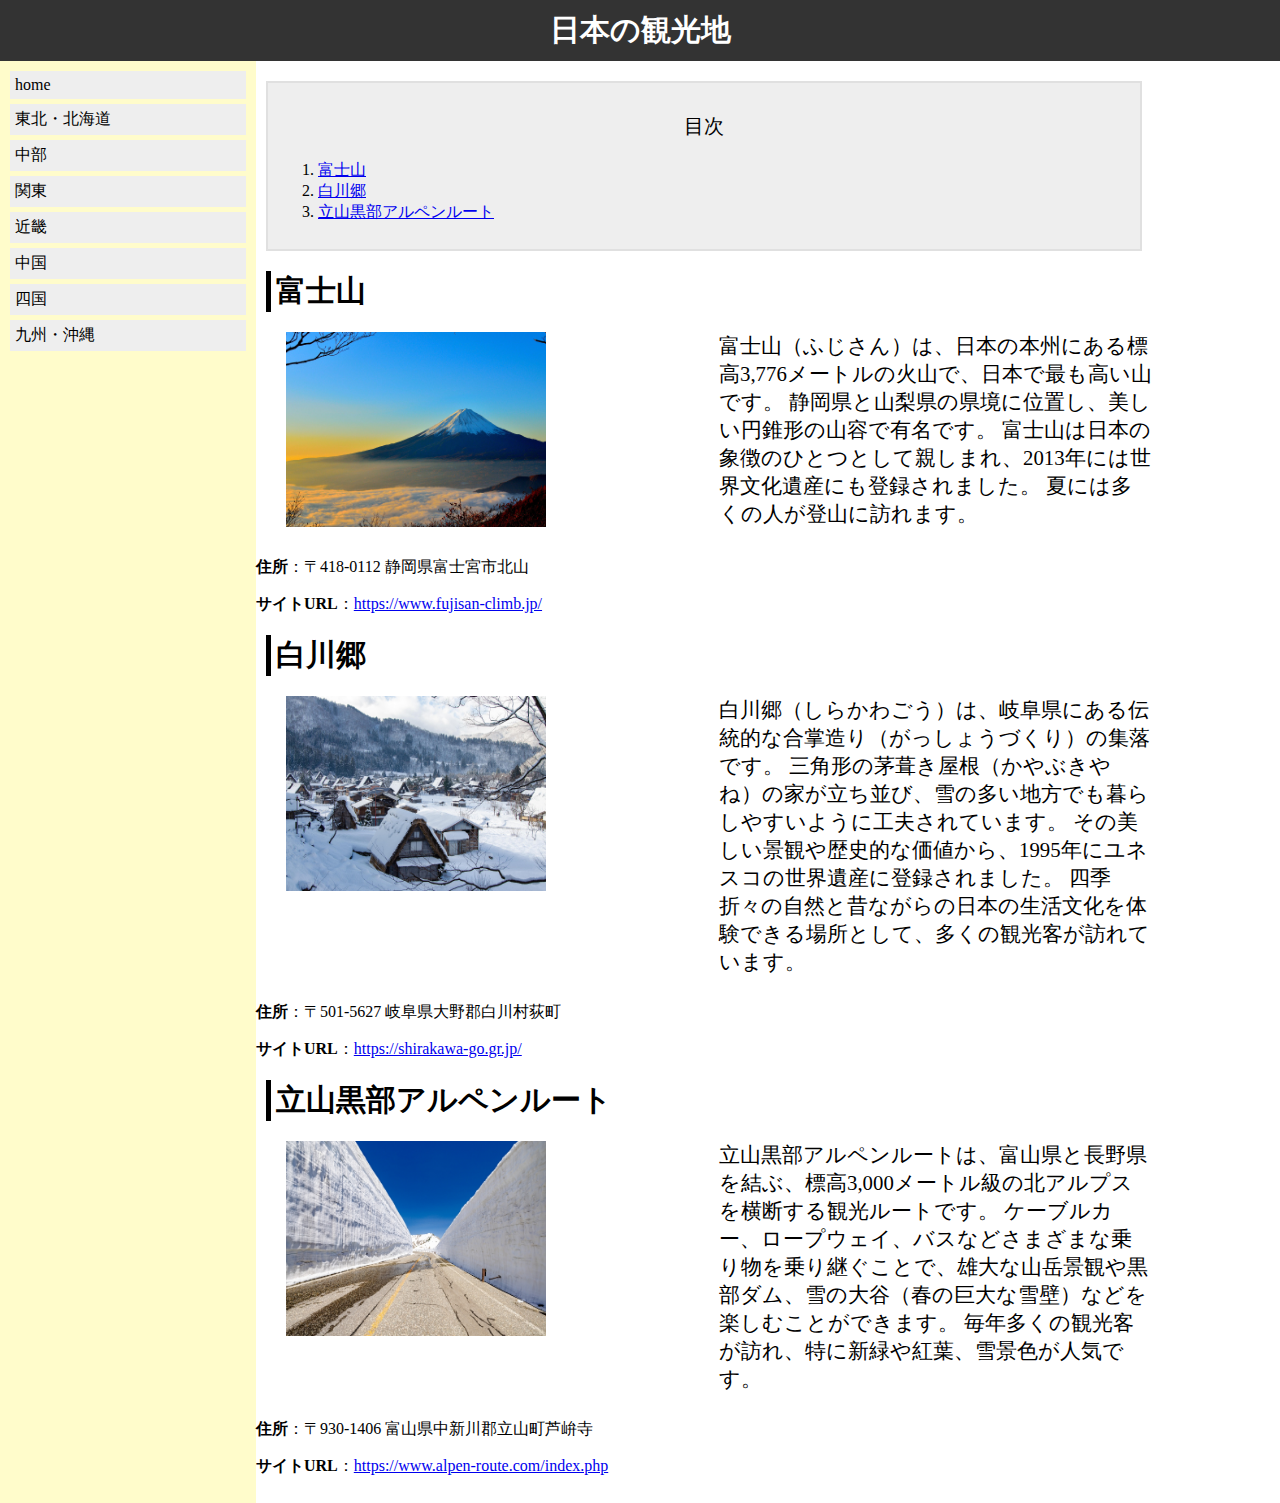
<file: tyuubu.html>
<!DOCTYPE html>
<html lang="ja">

<head>
    <meta charset="UTF-8">
    <title>tyuubu</title>
    <link rel="stylesheet" type="text/css" href="./css/index.css">
</head>

<body>
    <h1 id="title"><a href="index.html">日本の観光地</a></h1>

    <div id="container">
        <div class="sidebar">
            <ul>
                <li><a href="index.html">home</a></li>
                <li><a href="hokkaidou・touhoku.html">東北・北海道</a></li>
                <li><a href="tyuubu.html">中部</a></li>
                <li><a href="kanto.html">関東</a></li>
                <li><a href="kinki.html">近畿</a></li>
                <li><a href="chugoku.html">中国</a></li>
                <li><a href="sikoku.html">四国</a></li>
                <li><a href="kyushu_okinawa.html">九州・沖縄</a></li>
            </ul>
        </div>

        <div class="content">
            <div class="mokuji">
                <p>目次</p>
                <ol>
                    <li><a href="#id1">富士山</a></li>
                    <li><a href="#id2">白川郷</a></li>
                    <li><a href="#id3">立山黒部アルペンルート</a></li>
                </ol>
            </div>
            <div>
                <h2 id="id1">富士山</h2>
            </div>
            <div id="container_2">
                <div class="shasin">
                    <img src="img/mountain-477832_1280.jpg" alt="富士山の外観" width="260" height="195">
                </div>
                <div class="setumei">
                    富士山（ふじさん）は、日本の本州にある標高3,776メートルの火山で、日本で最も高い山です。
                    静岡県と山梨県の県境に位置し、美しい円錐形の山容で有名です。
                    富士山は日本の象徴のひとつとして親しまれ、2013年には世界文化遺産にも登録されました。
                    夏には多くの人が登山に訪れます。
                </div>
            </div>
            <div calss="shousai">
                <p><strong>住所</strong>：〒418-0112 静岡県富士宮市北山</p>
                <p><strong>サイトURL</strong>：<a href="https://www.fujisan-climb.jp/">https://www.fujisan-climb.jp/</a></p>
            </div>

            <div>
                <h2 id="id2">白川郷</h2>
            </div>
            <div id="container_2">
                <div class="shasin">
                    <img src="img/shirakawa-go-3968395_1280.jpg" alt="白川郷の外観" width="260" height="195">
                </div>
                <div class="setumei">
                    白川郷（しらかわごう）は、岐阜県にある伝統的な合掌造り（がっしょうづくり）の集落です。
                    三角形の茅葺き屋根（かやぶきやね）の家が立ち並び、雪の多い地方でも暮らしやすいように工夫されています。
                    その美しい景観や歴史的な価値から、1995年にユネスコの世界遺産に登録されました。
                    四季折々の自然と昔ながらの日本の生活文化を体験できる場所として、多くの観光客が訪れています。
                </div>
            </div>
            <div calss="shousai">
                <p><strong>住所</strong>：〒501-5627 岐阜県大野郡白川村荻町</p>
                <p><strong>サイトURL</strong>：<a href="https://shirakawa-go.gr.jp/">https://shirakawa-go.gr.jp/</a></p>
            </div>

            <div>
                <h2 id="id3">立山黒部アルペンルート</h2>
            </div>
            <div id="container_2">
                <div class="shasin">
                    <img src="img/32370432_s.jpg" alt="アルペンルート外観" width="260" height="195">
                </div>
                <div class="setumei">
                   立山黒部アルペンルートは、富山県と長野県を結ぶ、標高3,000メートル級の北アルプスを横断する観光ルートです。
                   ケーブルカー、ロープウェイ、バスなどさまざまな乗り物を乗り継ぐことで、雄大な山岳景観や黒部ダム、雪の大谷（春の巨大な雪壁）などを楽しむことができます。
                   毎年多くの観光客が訪れ、特に新緑や紅葉、雪景色が人気です。
                </div>
            </div>
            <div calss="shousai">
                <p><strong>住所</strong>：〒930-1406 富山県中新川郡立山町芦峅寺</p>
                <p><strong>サイトURL</strong>：<a href="https://www.alpen-route.com/index.php">https://www.alpen-route.com/index.php</a></p>
            </div>
        </div>
    </div>
</body>

</html>
</file>
<file: css/index.css>
body {
    margin: 0;
}

#title a:visited,
#title a:link {
    font-size: 30px;
    font-family: sans-serif;
    color: #ffffff;
    text-decoration: none;

}

#title {
    margin: 0;
    padding: 10px 0 10px 0;
    text-align: center;
    background-color: #333333;
}

#tizu {
    background-color: rgb(63, 188, 255);
}

#container {
    display: flex;
    flex-direction: row;
}

.sidebar {
    width: 20%;
    padding: 10px 0px 10px 0px;
    background-color: #fffccb;
}

.sidebar ul {
    margin: 0px;
    padding: 0 10px 0 10px;
}

.sidebar li {
    display: block;
    margin: 0px 0px 5px 0px;
    padding: 5px 5px 5px 5px;
    background-color: #eeeeee;
}

.sidebar a {
    color: #000000;
    text-decoration: none;
}

.content {
    width: 70%;
    margin: 10px 0 10px 0;
}

.content h2 {
    font-family: sans-serif;
    font-size: 30px;
    margin: 20px 10px 10px 10px;
    padding-left: 5px;
    border-left: solid 5px #000000;
    color: #000000;
}

div.mokuji {
    margin: 10px 10px 10px 10px;
    padding: 10px 10px 10px 10px;
    background-color: #eeeeee;
    border: solid 2px #e0e0e0;
}

div.mokuji p {
    font-size: 20px;
    text-align: center;
}

#container_2 {
    display: flex;
    flex-direction: row;
}

.shasin {
    width: 50%;
    padding: 10px 0px 10px 0px;
    margin-left: 30px;
}

.setumei {
    width: 50%;
    margin: 10px 0 10px 0;
    font-size: 130%;
}

.map {
    position: relative;
    width: 800px;
}

.region {
    position: absolute;
    width: 600px;
    height: 750px;
    top: 0;
    left: 0;
}
</file>
